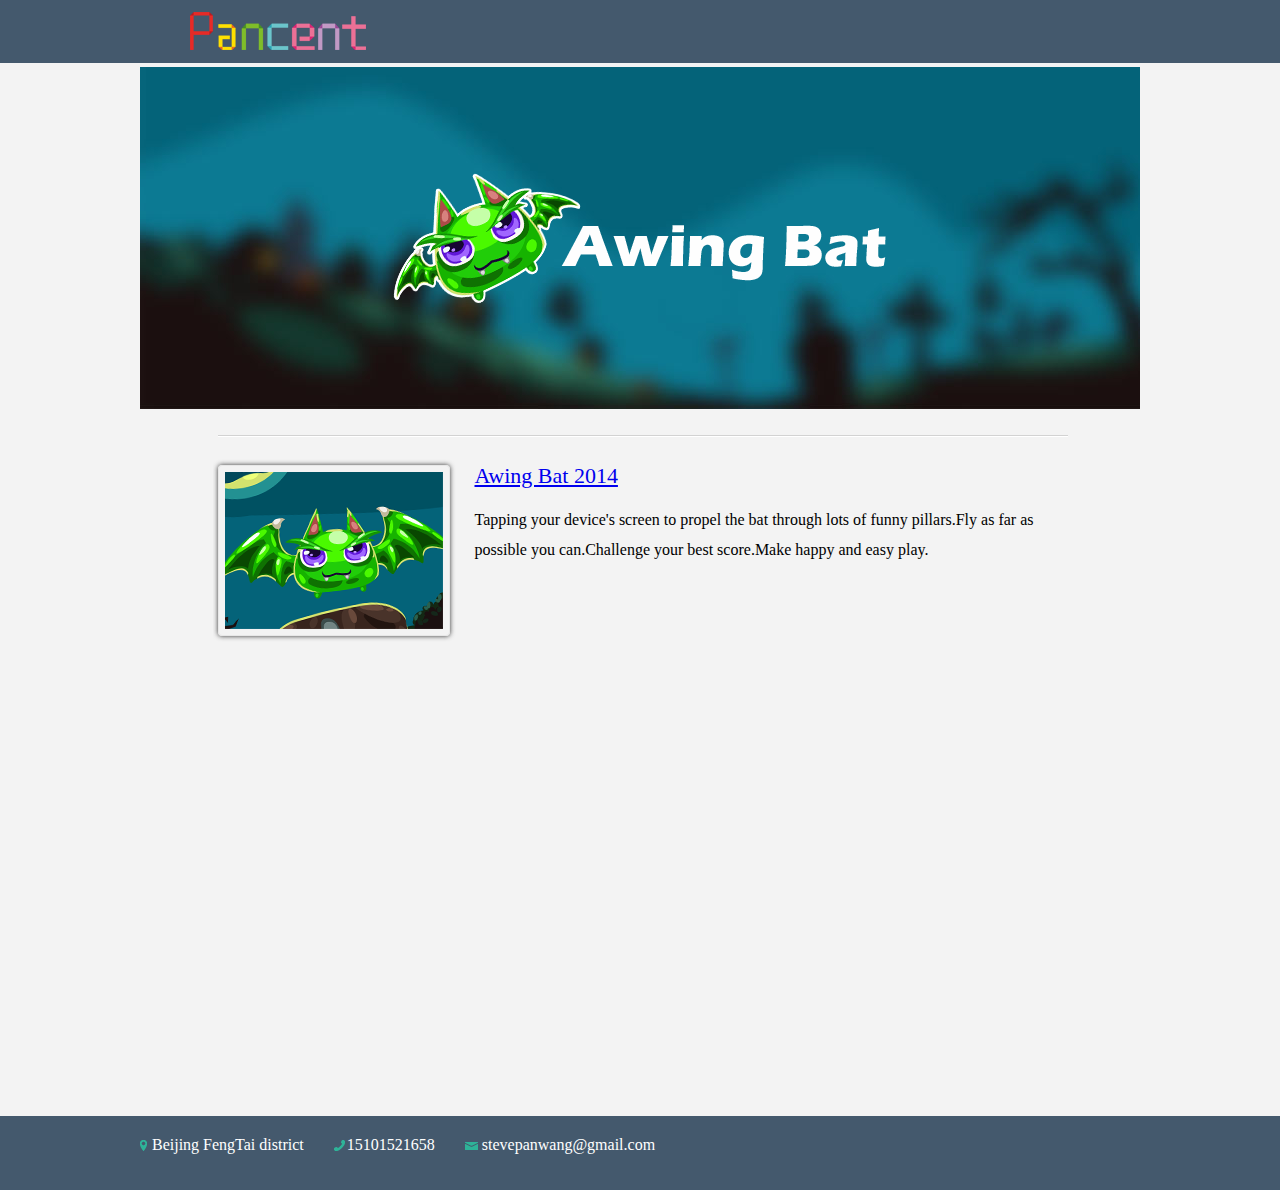
<file: index.html>
<!doctype html>
<html>
<head>
    <title>PANCENT.COM.CN</title>
    <meta charset="utf-8">
    <meta http-equiv="X-UA-Compatible" content="IE=Edge">
    <link rel="stylesheet" type="text/css" href="css/base.css"/>
</head>

<body>
	<div class="header_bar">
    	<div class="layout">
	    	<a href="index.html" class="logo"><img src="images/logo.png" alt="logo" /></a>
    	</div>
    </div>
    <div class="content_box">
	    <div class="layout">
		    <div class="banner_box">
			    <span class="bat"></span>
		    </div>
		    <div class="art_list">
		    	<ul>
		    		<li>
			    		<div class="inner">
				    		<div class="pic">
					    		<a href="app.html"><img src="images/7.png" alt="自己写" /></a>
				    		</div>
				    		<div class="intro">
					    		<h2><a href="app.html">Awing Bat 2014</a></h2>
					    		<p>Tapping your device's screen to propel the bat through lots of funny pillars.Fly as far as possible you can.Challenge your best score.Make happy and easy play.</p>
				    		</div>
			    		</div>
		    		</li>
		    	</ul>
		    </div>
	    </div>
    </div>
    <div class="footer_bar">
    	<ul class="contact layout">
	    	<li><a href="#" target="_blank" class="address">Beijing FengTai district</a></li>
	    	<li><a href="#" target="_blank" class="phone">15101521658</a></li>
	    	<li><a href="mailto:Beijing@aaa.com" target="_blank" class="email">stevepanwang@gmail.com</a></li>
    	</ul>
    </div>
</body>
</html>
</file>
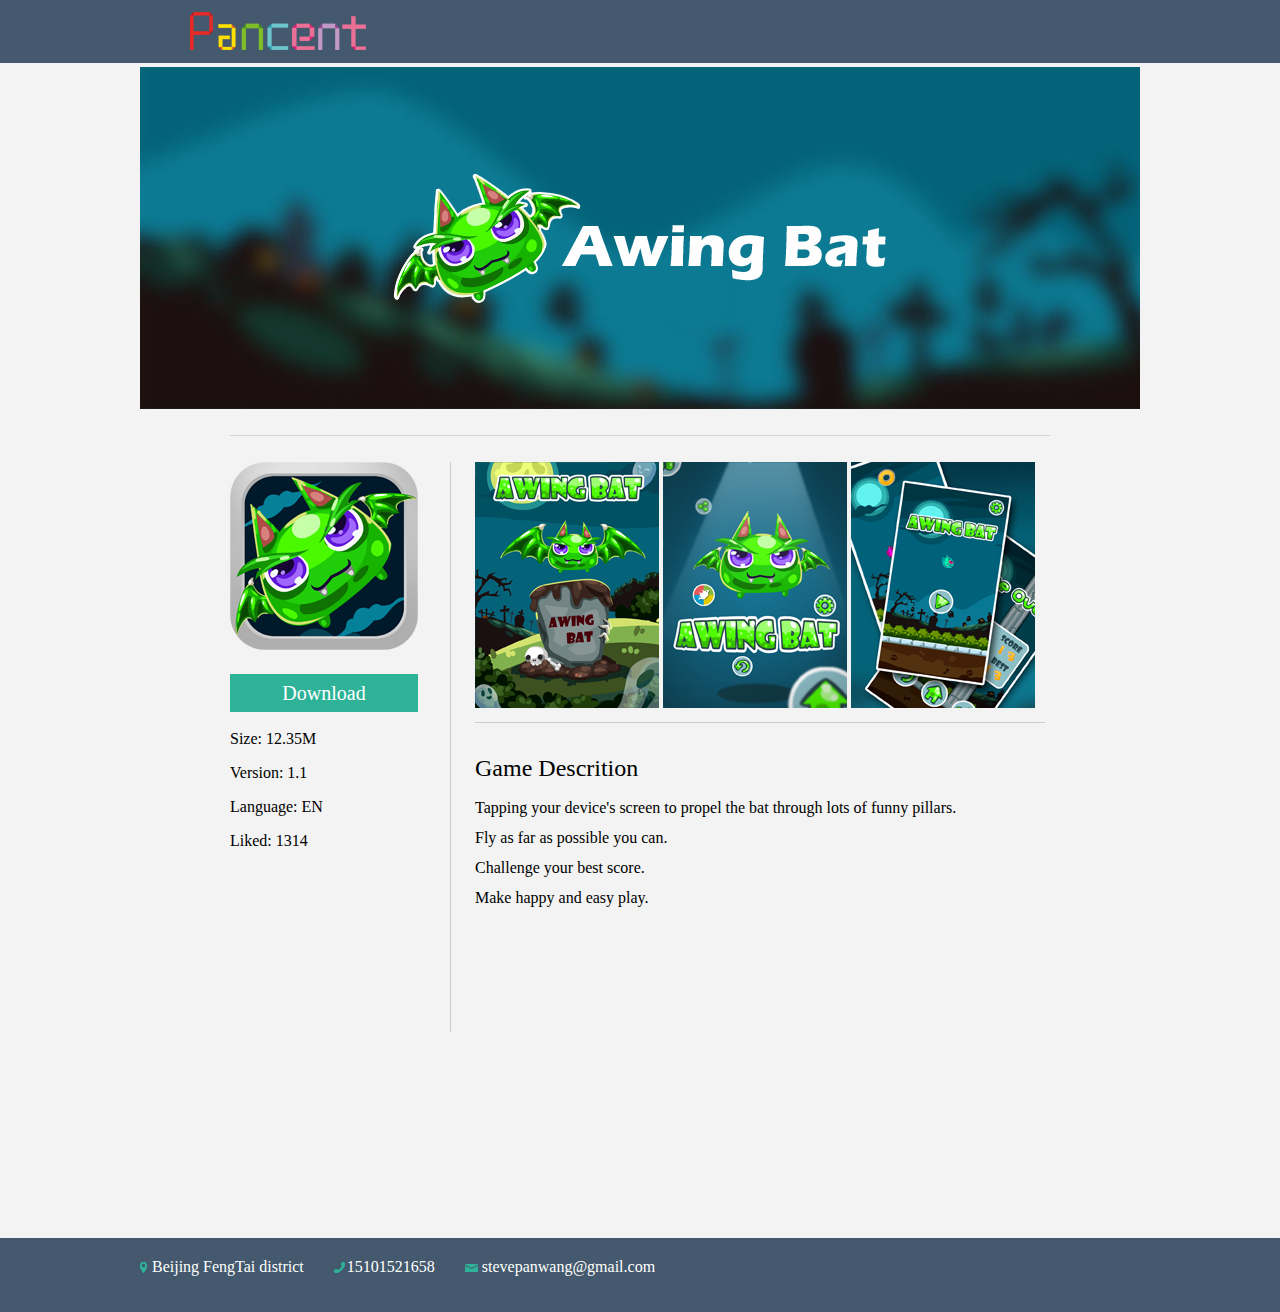
<file: app.html>
<!doctype html>
<html>
<head>
    <title>PANCENT.COM.CN</title>
    <meta charset="utf-8">
    <meta http-equiv="X-UA-Compatible" content="IE=Edge">
    <link rel="stylesheet" type="text/css" href="css/base.css"/>
</head>

<body>
	<div class="header_bar">
    	<div class="layout">
	    	<a href="index.html" class="logo"><img src="images/logo.png" alt="logo" /></a>
    	</div>
    </div>
    <div class="content_box">
	    <div class="layout">
		    <div class="banner_box">
			    <span class="bat"></span>
		    </div>
		    <div class="details">
			    <div class="left">
				    <div class="appico">
					    <img src="images/19.png" alt="" />
				    </div>
				    <a class="download_btn" href="http://a.app.qq.com/o/simple.jsp?pkgname=com.pancent.awingbat&g_f=991653" target="_blank">Download</a>
<!--                    <a class="download_btn" href="https://itunes.apple.com/cn/app/awing-bat/id910143863?l=en&mt=8" target="_blank">Download for iOS</a>-->

				    <ul class="app_item">
					    <li>Size: 12.35M</li>
					    <li>Version: 1.1</li>
					    <li>Language: EN</li>
					    <li>Liked: 1314</li>
				    </ul>
			    </div>
			    <div class="right">
				    <div class="pics">
					    <ul>
						    <li><img src="images/shoot1.png" alt="" /></li>
						    <li><img src="images/shoot2.png" alt="" /></li>
						    <li><img src="images/shoot3.png" alt="" /></li>
					    </ul>
				    </div>
				    <div class="des">
					    <h2>Game Descrition</h2>
					    <p>Tapping your device's screen to propel the bat through lots of funny pillars.</p>
                        <p>Fly as far as possible you can.</p>
                        <p>Challenge your best score.</p>
                        <p>Make happy and easy play.</p>
				    </div>
			    </div>
		    </div>
	    </div>
    </div>
    <div class="footer_bar">
    	<ul class="contact layout">
	    	<li><a href="#" target="_blank" class="address">Beijing FengTai district</a></li>
	    	<li><a href="#" target="_blank" class="phone">15101521658</a></li>
	    	<li><a href="mailto:stevepanwang@gmail.com" target="_blank" class="email">stevepanwang@gmail.com</a></li>
    	</ul>
    </div>
</body>
</html>
</file>
<file: css/base.css>
@charset "utf-8";

/*css reset*/
html{color:#000;background:#FFF}body,div,dl,dt,dd,ul,ol,li,h1,h2,h3,h4,h5,h6,pre,code,form,fieldset,legend,input,textarea,p,blockquote,th,td{margin:0;padding:0}table{border-collapse:collapse;border-spacing:0}fieldset,img{border:0}address,caption,cite,code,dfn,em,strong,th,var{font-style:normal;font-weight:normal}ol,ul{list-style:none}caption,th{text-align:left}h1,h2,h3,h4,h5,h6{font-size:100%;font-weight:normal}q:before,q:after{content:''}abbr,acronym{border:0;font-variant:normal}sup{vertical-align:text-top}sub{vertical-align:text-bottom}input,textarea,select{font-family:inherit;font-size:inherit;font-weight:inherit;*font-size:100%}legend{color:#000}#yui3-css-stamp.cssreset{display:none}


body{
	background-color: #f3f3f3;
}
.layout{
	width: 1000px;
	margin: 0 auto;
}
.header_bar{
	height: 63px;
	background-color: #44596d;
}
.logo{
	float: left;
	margin: 12px 0 0 50px;
}
.content_box{
	padding-top: 4px;
}
.banner_box{
	height: 342px;
	background: url(../images/banner.jpg) no-repeat top center;
	position: relative;
}
.bat{
	display: block;
	width: 494px;
	height: 131px;
	position: absolute;
	top: 50%;
	left: 50%;
	margin:-65px 0 0 -247px;
	background: url(../images/bat.png) no-repeat;
}
.art_list{
	width: 850px;
	margin: 26px auto 0;
	height: 681px;
	overflow-y: auto;
	padding: 0 0 0 5px;
}
.art_list li{
	float: left;
	width: 100%;
	height: 225px;
	border-top: 1px solid #d2d2d2;
}
.art_list li .inner{
	border-top: 1px solid #fff;
}
.art_list li .pic{
	float: left;
	width: 218px;
	height: 157px;
	padding: 6px;
	box-shadow: 0 0 5px #333;
	border: 1px solid #e7e7e7;
	border-radius: 4px;
	margin: 28px 25px 0 0;
}
.art_list li .intro{
	float: left;
	width: 560px;
	
}
.art_list li .intro h2{
	line-height: 58px;
	font-size: 22px;
	margin-top: 10px;
}
.art_list li .intro p{
	line-height: 30px;
}
.footer_bar{
	height: 74px;
	background-color: #44596d;
}
.contact{
	padding-top: 20px;
}
.contact li{
	float: left;
	margin-right: 30px;
}
.contact li a{
	display: block;
	padding-left: 12px;
	color: #fff;
	text-decoration: none;
}
.contact li .address{
	background: url(../images/address.png) no-repeat 0 4px;
}
.contact li .phone{
	background: url(../images/phone.png) no-repeat 0 4px;
	padding-left: 13px;
}
.contact li .email{
	background: url(../images/email.png) no-repeat 0 6px;
	padding-left: 17px;
}




/*details css*/
.details{
	width: 820px;
	height: 750px;
	margin: 26px auto;
	border-top: 1px solid #d2d2d2;
	padding-top: 26px;
}
.details .left{
	width: 220px;
	height: 570px;
	border-right: 1px solid #ccc;
	float: left;
}
.download_btn{
	display: block;
	height: 38px;
	width: 188px;
	line-height: 38px;
	text-decoration: none;
	text-align: center;
	color: #fff;
	background-color: #2eb398;
	font-size: 20px;
	margin-top: 20px;
}
.app_item {
	margin-top: 10px;
}
.app_item li{
	line-height: 34px;
}
.details .right{
	float: right;
	width: 575px;
}
.details .right .pics{
	height: 260px;
	width: 570px;
	border-bottom: 1px solid #ccc;
}
.details .right .pics li{
	float: left;
	margin-right: 4px;
}

.details .right .des h2{
	margin-top: 20px;
	line-height: 50px;
	font-size: 24px;
}
.details .right .des p{
	line-height:30px;
}
</file>
